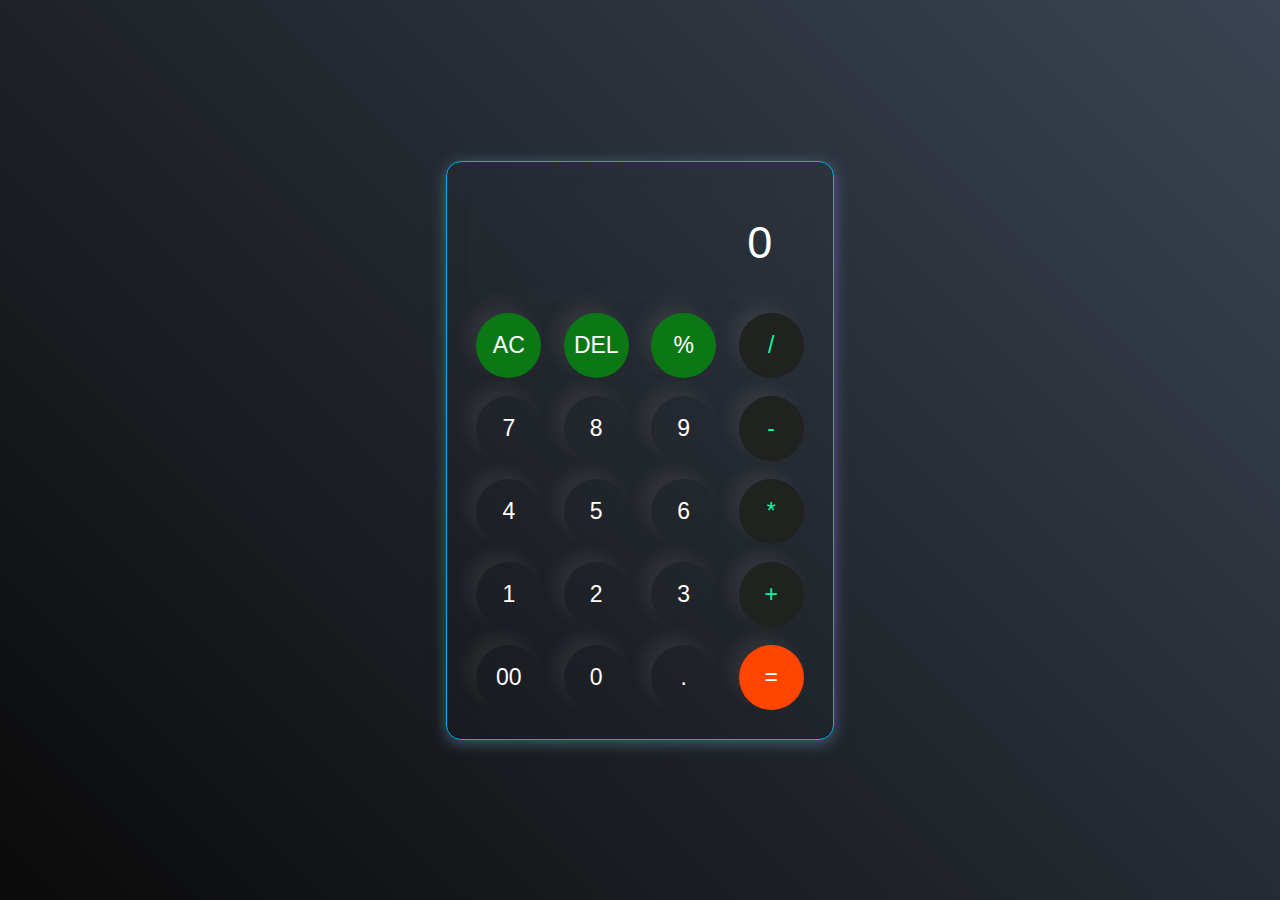
<file: calculator/index.html>
<!DOCTYPE html>
<html lang="en">
<head>
    <meta charset="UTF-8">
    <meta name="viewport" content="width=device-width, initial-scale=1.0">
    <link rel="stylesheet" href="cals.css">
    <title>Calculator</title>
</head>
<body>
    <div class="calculator">
        <input type="text" placeholder="0" id="inputBox">

    <div>
        <button class="op">AC</button>
        <button class="op">DEL</button>
        <button class="op">%</button>
        <button class="opt">/</button>
    </div>

    <div>
        <button>7</button>
        <button>8</button>
        <button>9</button>
        <button class="opt">-</button>
    </div>

    <div>
        <button>4</button>
        <button>5</button>
        <button>6</button>
        <button class="opt">*</button>
    </div>

    <div>
        <button>1</button>
        <button>2</button>
        <button>3</button>
        <button class="opt">+</button>
    </div>

    <div>
        <button>00</button>
        <button>0</button>
        <button>.</button>
        <button class="equalbtn">=</button>
    </div>
    </div>

    <script src="calj.js"></script>
</body>
</html>
</file>
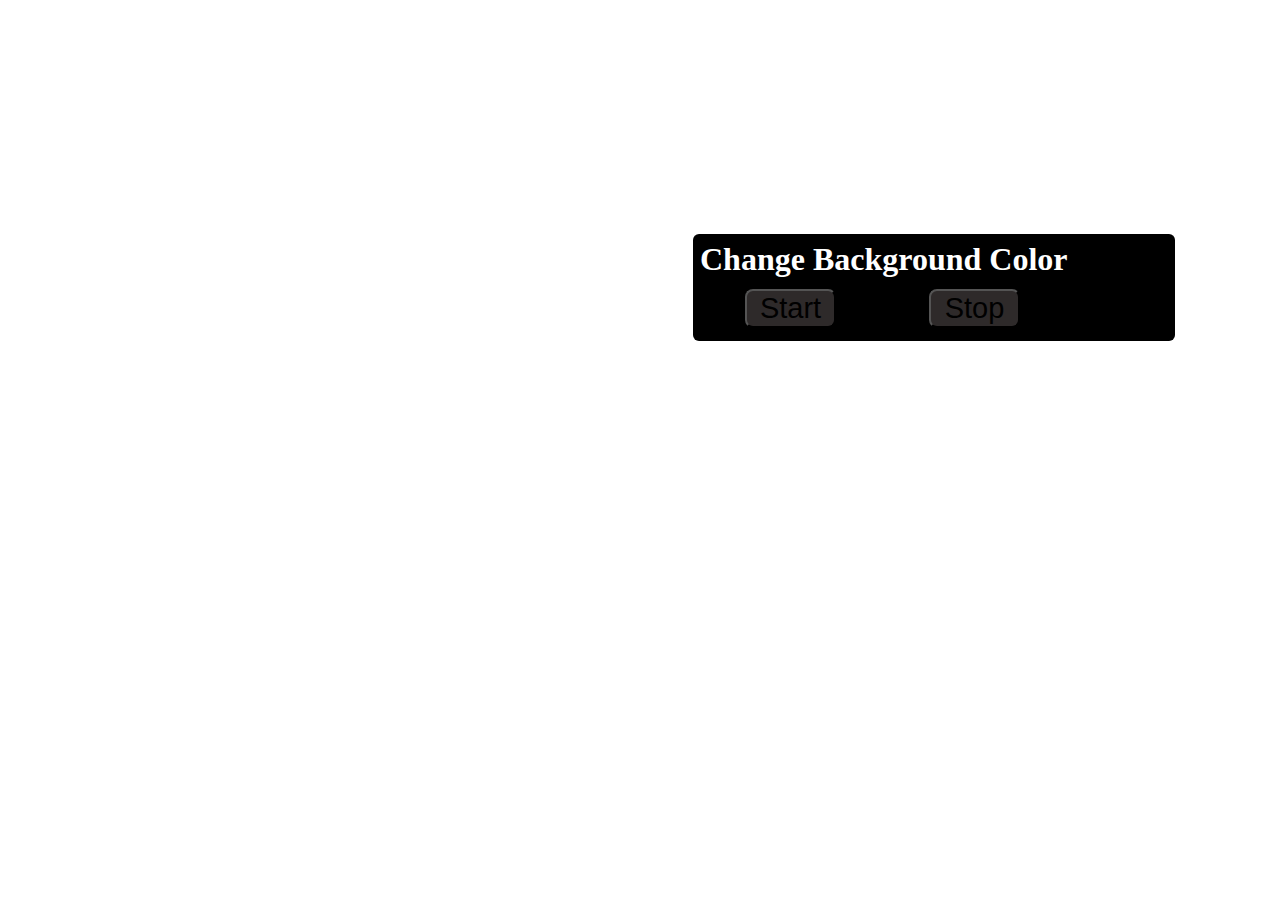
<file: change background color/index.html>
<!DOCTYPE html>
<html lang="en">
<head>
    <meta charset="UTF-8">
    <meta name="viewport" content="width=device-width, initial-scale=1.0">
    <link rel="stylesheet" href="style.css">
    <title>Document</title>
</head>
<body>
    <div class="box">
    <h1>Change Background Color</h1>
    <button value="start" class="start">Start</button>
    <button value="stop" class="stop">Stop</button>
</div>

    <script src="script.js"></script>
</body>
</html>
</file>
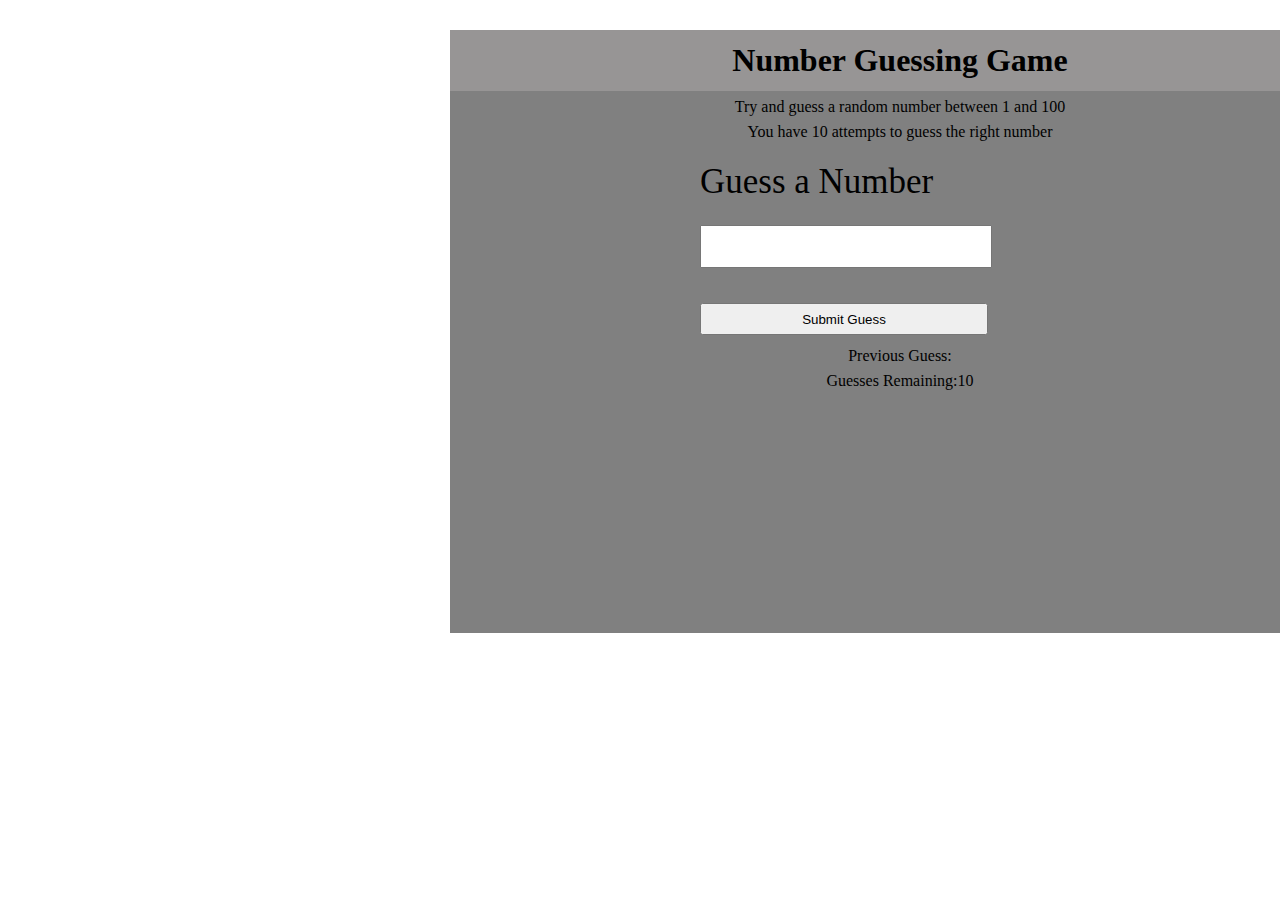
<file: guess the number/index.html>
<!DOCTYPE html>
<html lang="en">
<head>
    <meta charset="UTF-8">
    <meta name="viewport" content="width=device-width, initial-scale=1.0">
    <link rel="stylesheet" href="style.css">
    <title>Document</title>
</head>
<body>  
    <div class="wrapper">
        <h1>Number Guessing Game</h1>
        <p>Try and guess a random number between 1 and 100 </p>
        <p>You have 10 attempts to guess the right number</p>
        <br>
        <form class="form">
            <label for="guessField" class="guess">Guess a Number</label>
            <br>
            <input type="text" class="guessField">
            <br>
            <input type="submit" class="sub" value="Submit Guess">
        </form>

        <div class="result">
            <p>Previous Guess: <span class="guesses"></span></p>
            <p>Guesses Remaining: <span class="rem-result">10</span></p>
            <p class="lowOrHi"></p>
        </div>
    </div>

    <script src="script.js"></script>
</body>
</html>
</file>
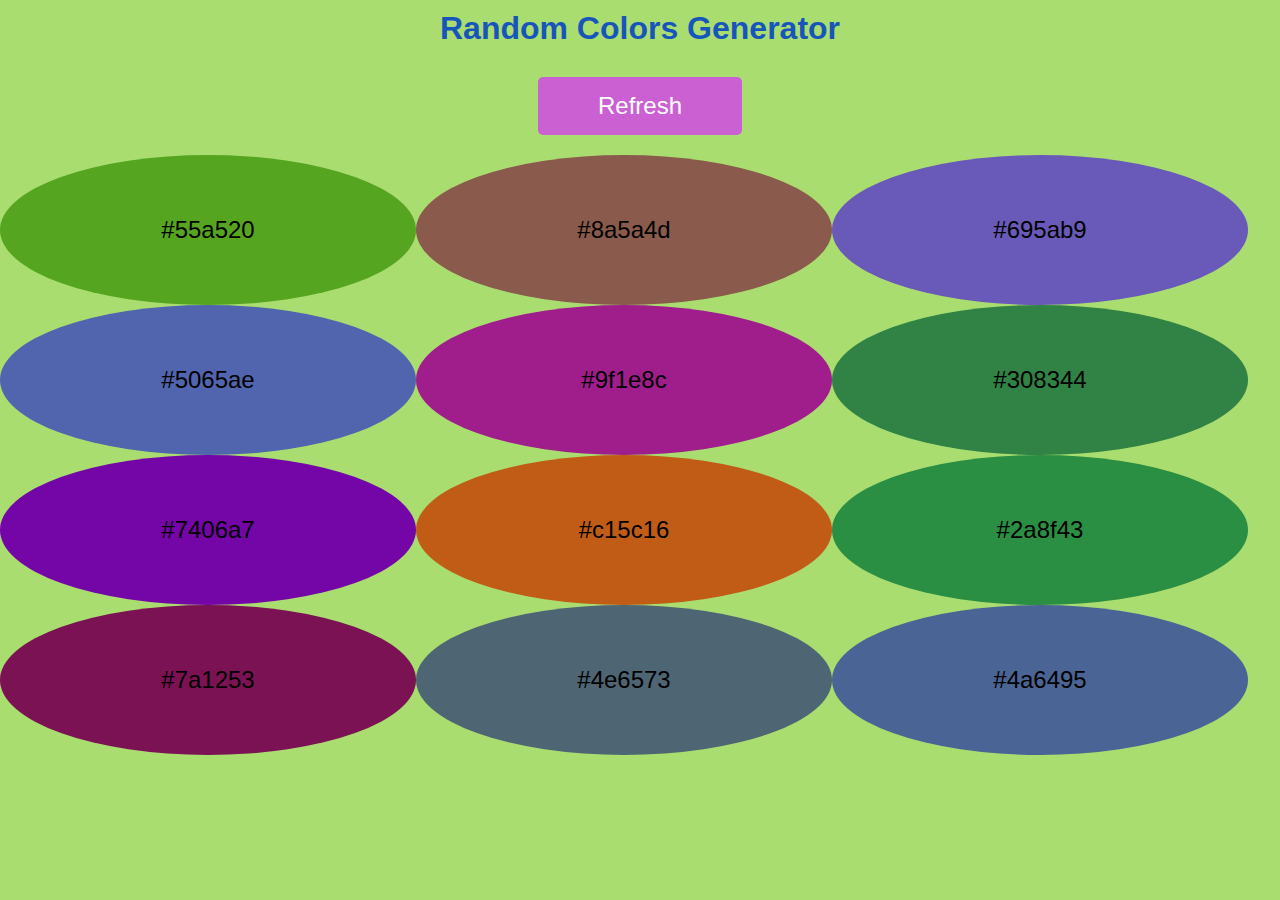
<file: random color/index.html>
<!DOCTYPE html>
<html lang="en">
<head>
    <meta charset="UTF-8">
    <meta name="viewport" content="width=   , initial-scale=1.0">
    
    <title>Random-color</title>
    <!-- Toastr CSS 
<link rel="stylesheet" href="https://cdnjs.cloudflare.com/ajax/libs/toastr.js/latest/toastr.min.css" />-->
    <link rel="stylesheet" href="style.css">

</head>
<body>
    <h1 class="heading">Random Colors Generator</h1>
    <div class="body">
        <div class="item">
            <button class="btn" onclick="addColor()">Refresh</button>
            <!--<div class="copy">Click on the any box below to copy the code</div>-->
        </div>

        <div class="cont">
            <section class="container"></section>
        </div>
    </div>
    
    <script src="script.js"></script>
    <!-- Toastr JS -->
<!--<script src="https://cdnjs.cloudflare.com/ajax/libs/toastr.js/latest/toastr.min.js"></script>-->

</body>
</html>
</file>
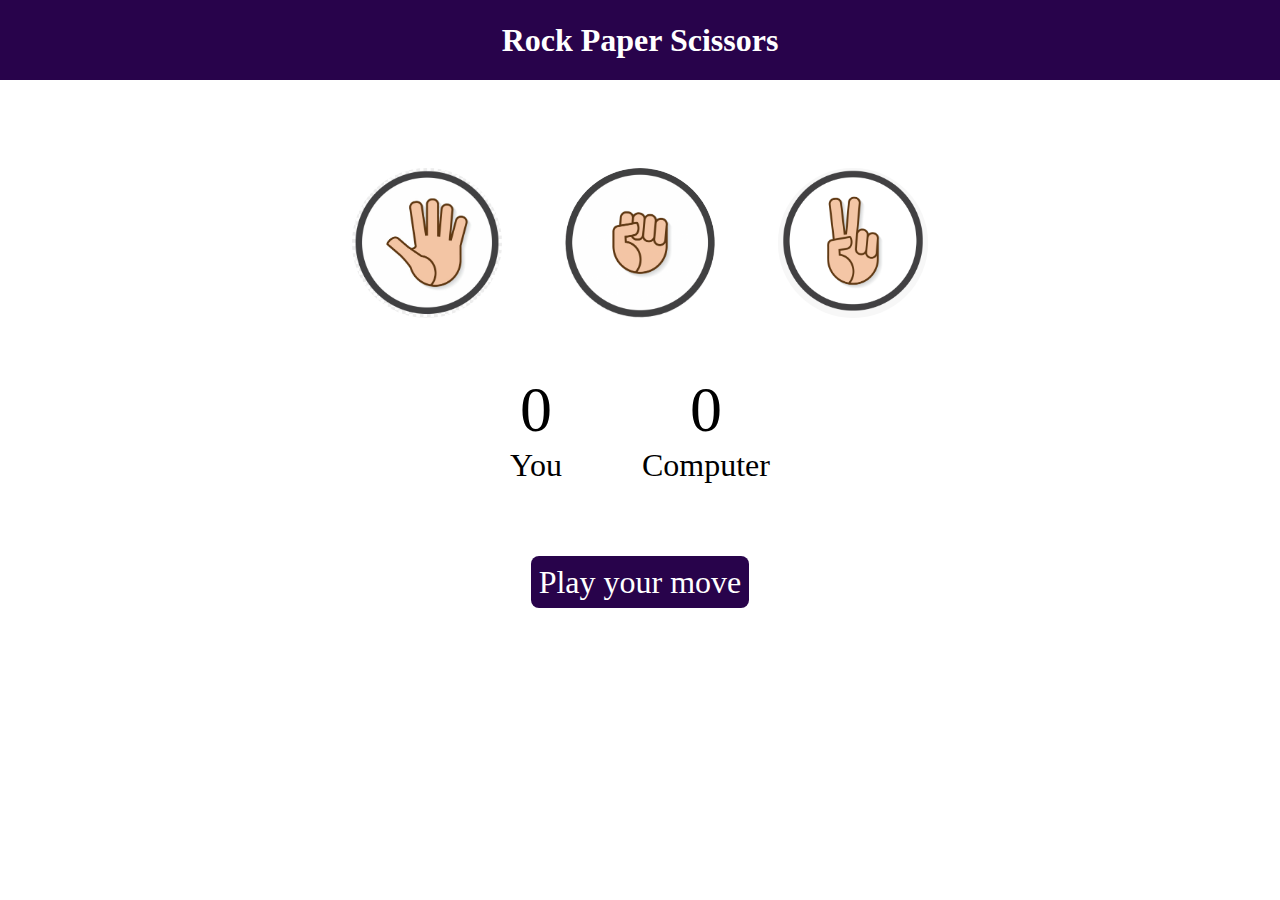
<file: rock paper scissors/index.html>
<!DOCTYPE html>
<html lang="en">
<head>
    <meta charset="UTF-8">
    <meta name="viewport" content="width=device-width, initial-scale=1.0">
    <title>Game</title>
    <link rel="stylesheet" href="style.css">
</head>
<body>
    <h1>Rock Paper Scissors</h1>
    <div class="choices">
        <div class="choice" id="paper">
            <img src="images/paper.jpg"/>
        </div>

        <div class="choice" id="rock">
            <img src="images/rock.png"/>
        </div>

        <div class="choice" id="scissors">
            <img src="images/scissors.png"/>
        </div>
    </div>

    <div class="score-board">
        <div class="score">
            <p id="user-score">0</p>
            <p>You</p>
        </div>

        <div class="score">
            <p id="comp-score">0</p>
            <p>Computer</p>
        </div>
    </div>

    <div class="msg-container">
        <p id="msg">Play your move</p>
    </div>
    <script src="script.js"></script>
</body>
</html>
</file>
<file: calculator/cals.css>
*{
    margin: 0;
    padding: 0;
    box-sizing: border-box;
    font-family: Arial;
}

body{
    width: 100%;
    height: 100vh;
    display: flex;
    justify-content: center;
    align-items: center;
    background: linear-gradient(45deg, #0a0a0a , #3a4452);
}

.calculator{
    border: 1px solid #06aff1;
    padding: 20px;
    border-radius: 15px;
    background: transparent;
    box-shadow: 0px 3px 15px rgba(113, 155, 199, 0.5);
}

input{
    width: 320px;
    border: none;
    padding: 25px;
    margin: 10px;
    color: white;
    background: transparent;
    box-shadow: 0px 3px 15px rgba(85, 85, 85, 0.1);
    font-size: 45px;
    text-align: right;
    cursor: pointer;
}

input::placeholder{
    color: white;
}

button{
    border: none;
    width: 65px;
    height: 65px;
    margin: 9px;
    border-radius: 50%;
    background: transparent;
    color: white;
    font-size: 23px;
    box-shadow: -9px -9px 16px rgba(184, 171, 171, 0.1);
    cursor: pointer;
}

.equalbtn{
    background-color: orangered;
}

.opt{
    background-color: rgb(32, 34, 32);
    color: rgb(10, 248, 157);
}

.op{
    background-color: rgb(12, 119, 21);
}
</file>
<file: change background color/style.css>
*{
    margin: 0;
    padding: 0;
}

.box{
    height: 93px;
    background-color: #000000;
    color: #ffffff;
    width: 52vh;
    margin: 26vh 35vh 6px 77vh;
    padding: 7px;
    border-radius: 6px;
}

.start, .stop{
    height: 39px;
    background-color: #2e2a2a;
    font-size: 29px;
    width: 91px;
    border-radius: 8px;
    margin: 11px 44px 6px 45px;
}
</file>
<file: guess the number/style.css>
*{
    margin: 0;
    padding: 0;
}

.wrapper {
    height: 67vh;
    width: 100vh;
    background-color: gray;
    margin: 30px 30vh 7px 50vh;
}

h1{
    display: flex;
    align-items: center;
    justify-content: center;
    background-color: rgb(151, 149, 149);
    padding: 12px;
}

.wrapper p {
    display: flex;
    align-items: center;
    justify-content: center;
    padding-top: 7px;
}

.form{
    margin: 3px 30vh 5px 250px;
}

.form .guess {
    font-size: 35px;
}

.form .guessField {
    width: 32vh;
    height: 39px;
    margin: 23px 0px 35px 0px;
}

.form .sub {
    width: 32vh;
    height: 32px;
}
</file>
<file: random color/style.css>
*{
    margin: 0;
    padding: 0;
    box-sizing: border-box;
}

body{
    font-family: sans-serif;
    color: #000000;
    background-color: #ffffff;
}

.heading{
    color: #000000;
    padding: 10px;
    text-align: center;
    justify-content: center;
    font-size: 2rem;
}

.btn{
    background-color: #333;
    color: #ffffff;
    padding: 15px 60px;
    font-size: 1.5rem;
    display: block;
    margin: 20px auto;
    border-radius: 5px;
    border: none;
    cursor: pointer;
}

.btn:hover{
    background-color: #473f3f;
    color: #ffffff;
}

.item{
    display: flex;
    flex-wrap: wrap;
    flex-direction: row;
}

/* .copy{
    color: #ffffff;
    padding: 15px 20px;
    font-size: 1.5rem;
    margin: 20px auto;
    background-color: #333;
    border-radius: 5px;
    border: none;
    user-select: none;
    cursor: pointer;
} */

.container{
    display: flex;
    flex-wrap: wrap;
}

.box{
    width: 32.5%;
    height: 150px;
    display: flex;
    align-items: center;
    justify-content: center;
    background-color: #131224;
    /* border: 2px solid #131224; */
    border-radius: 100%;
    font-size: 1.5rem;
}
</file>
<file: rock paper scissors/style.css>
*{
    margin: 0;
    padding: 0;
    text-align: center;
}

h1{
    background-color: rgb(40, 3, 75);
    color: white;
    height: 5rem;
    line-height: 5rem;
}

.choice{
    height: 165px;
    width: 165px;
    border-radius: 50%;
    display: flex;
    justify-content: center;
    align-items: center;
}

.choice:hover{
    cursor: pointer;
    background-color: rgb(54, 50, 50);
}

img{
    height: 150px;
    width: 150px;
    object-fit: cover;
    border-radius: 50%;
}

.choices{
    display: flex;
    justify-content: center;
    align-items: center;
    gap: 3rem;
    margin-top: 5rem;
}

.score-board{
    display: flex;
    justify-content: center;
    align-items: center;
    font-size: 2rem;
    margin-top: 3rem;
    gap: 5rem;
}

#user-score, #comp-score{
    font-size: 4rem;
}

.msg-container{
margin-top: 5rem;
}

#msg{
    background-color: rgb(40, 3, 75);
    color: white;
    font-size: 2rem;
    display: inline;
    padding: 0.5rem;
    border-radius: 0.5rem;
}
</file>
